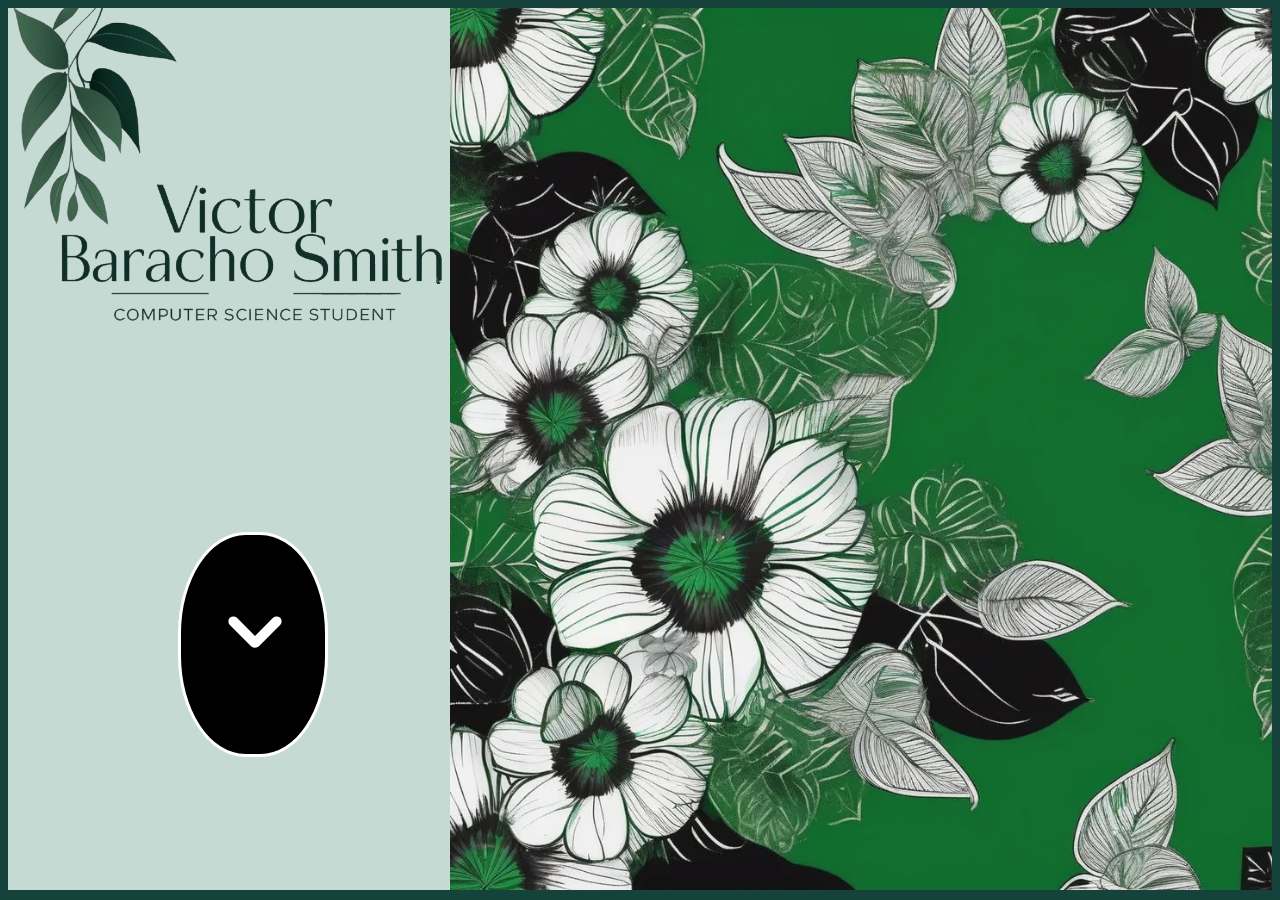
<file: index.html>
<!DOCTYPE html>
<html lang="en">

<head>
    <meta charset="UTF-8">
    <meta name="viewport" content="width=device-width, initial-scale=1.0">
    <title>Document</title>
    <link rel="stylesheet" href="index.css">
</head>

<body>

    <div id="divinicio">
        <aside>
            <div><img src="logo.png" alt=""></div>


            <div id="Dbutao">
                <button class="botaoseta" id="button">
                    <div id="divseta">

                        <span id="spanseta"></span> <span id="spanseta"></span>
                    </div>
                    <a href="#main" id="Amain">click</a>
                </button>
            </div>
        </aside>

        <main>
    </div>

    </main>
    <div id="main">

        <section id="secSobreMim">

            <div id="dOTB"> Olá, tudo bem?</div>
            <div id="SouVictor"> Sou victor Baracho Smith</div>
            <div id="txtSobreMIm">Sou Victor um estudante de Tecnologias com uma paixão particular por codificação e
                desenvolvimento de software. Atualmente, estou cursando o segundo ano no COTEMIG.


                Minha jornada no mundo da tecnologia começou com um interesse inicial em criar soluções eficientes.
                Desde então, venho me especializando em diversas linguagens de programação, como C#, JavaScript, Python,
                HTML e CSS.</div>
            <!-- SEPARAR ESSE TEXTO EM 2 PARA ADICIONAR OS DEVIDOS ESPAÇOS -->
        </section>

        <section id="secBranca">
            <a href="sobreMim.html"> <button id="btnsobremim"> Sobre mim</button> </a>
            <a href=""> <button id="btnsobremim"> Habilidades</button> </a>
            <a href=""> <button id="btnsobremim"> Projetos</button> </a>



        </section>




    </div>



 

</body>
<script src="index.js"></script>

</html>
</file>
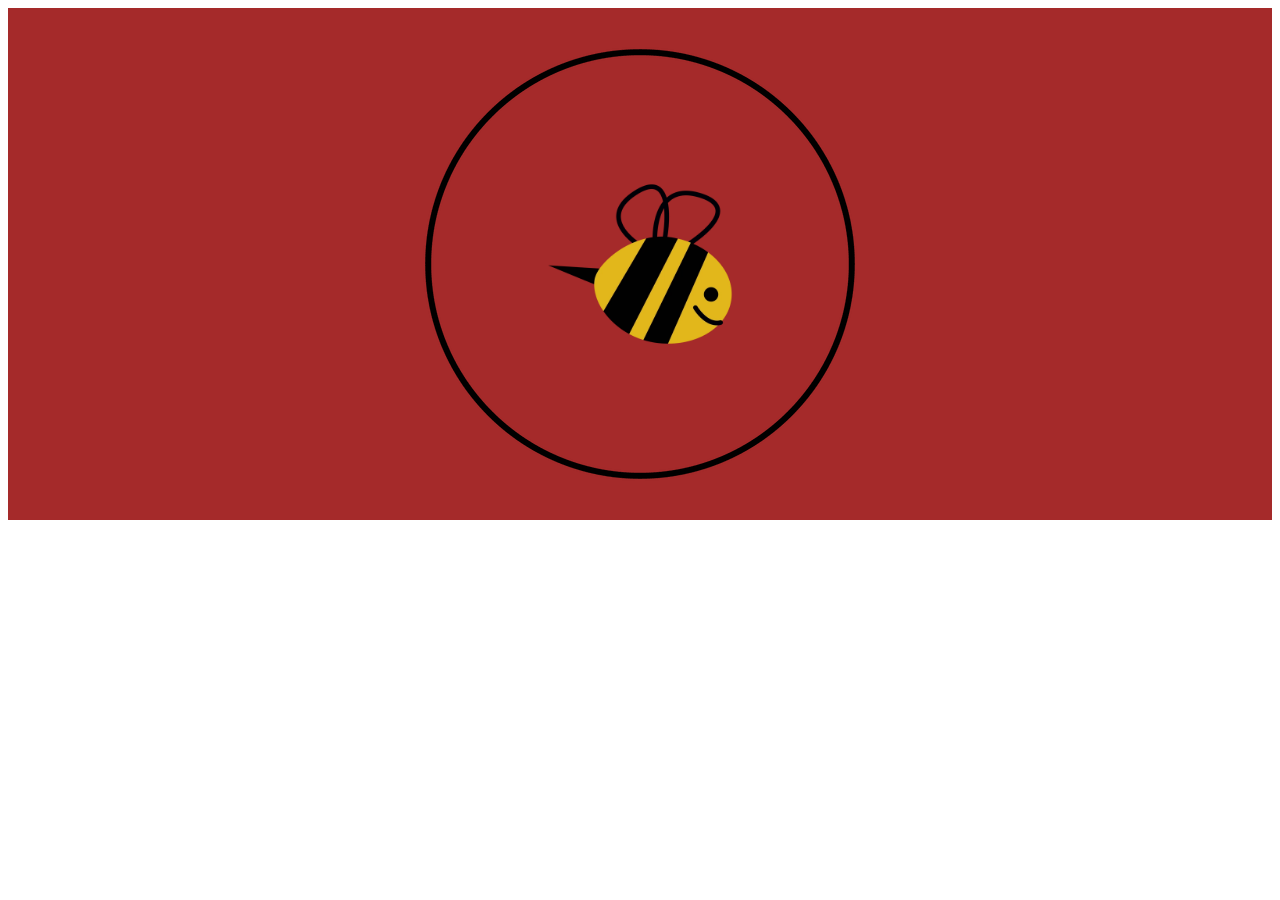
<file: mari.html>
<!DOCTYPE html>
<html lang="en">
<head>
    <meta charset="UTF-8">
    <meta name="viewport" content="width=device-width, initial-scale=1.0">
    <title>Document</title>
    <link rel="stylesheet" href="mari.css">
</head>
<body>
    <div>

        <img src="circle-round-d96eb3.webp" alt="" class="img1">
        <img src="smiley-bee-flat-789081.webp" height="200vh" alt="" class="img2">



    </div>
    
</body>
</html>
</file>
<file: index.css>
body {
    margin: 2;
    background-color: #16423C;
}

html {
    scroll-behavior: smooth;
}

aside {
    width: 35%;
    background-color: #C4DAD2;
    height: 98vh;
}

main {
    background-image: url(preview\ \(1\).webp);
    height: 98vh;
    width: 65%;
    object-fit: cover;
    background-size: cover;

}




#Dbutao {
    margin-left: 170px;
}

.botaoseta {
    margin-top: 20px;
    background-color: black;
    color: white;
    border-color: black;
    border: solid;
    border-radius: 45%;
    width: 150px;
    height: 225px;
    font-size: 16px;
    cursor: pointer;
    transition: background-color 0.3s;
    display: flex;

}

.botao:hover {
    background-color: #333;
}

#spanseta {
    width: 10px;
    height: 40px;
    background: white;
    border-radius: 5px;
    margin: 6px;
    animation: move 1.1s infinite ease-in-out;
    animation-name: seta;
}

#divseta {
    display: flex;
    margin-left: 46px;
    margin-top: 70px;
}

#spanseta:nth-of-type(1) {
    transform: rotate(-45deg);
}

#spanseta:nth-of-type(2) {
    transform: rotate(45deg);
}

@keyframes seta {

    0% {
        margin-top: 0;
    }

    50% {
        margin-top: 40px;
    }

    100% {
        margin-top: 0px;
    }
}

#main {
    display: none;



}

#divinicio {
    display: flex;
}

#Amain {
    opacity: 0;
}

/*   ----------------------------------------------------------------      */

#dOTB {
    margin-top: 100px;
    margin-left: 42.5%;
    font-size: 40px;
}

#SouVictor {
    color: white;
    margin-left: 37%;
    font-size: 40px;
    position: relative;
    margin-top: 20px;
}

#SouVictor::after {
    content: "";
    position: absolute;
    width: 53%;
    height: 1px;
    background-color: white;
    top: 120%;
    left: -5%;
}

#txtSobreMIm {
    margin-top: 30px;
    width: 50%;
    font-size: 28px;
    color: white;
    margin-left: 27%;
}

#secSobreMim {
    height: 80vh;
    width: 100%;
}

/* -------------------------------------------------- */

#secBranca {
    height: 50vh;
    width: 100%;
    background-color: rgba(255, 255, 255, 0.9);
    display: flex;
  
    background-image: url(Leonardo_Phoenix_A_delicate_intricate_black_and_white_illustra_0.jpg) ;
    object-fit: cover;
    background-size: cover;
    background-blend-mode: overlay;
    
    
}

/* -------------------------------------------- BOTOES */

#btnsobremim {
    width: 80%;
    height: 15vh;
    background-color: #333;
    border-radius: 15px;
    margin-top: 9%;
    border: solid;
    font-size: 3vh;
    color: #c4dad2;
    background-image: url(green-floating-leaves-flying-leaves-green-leaf-dancing-png.webp);
    background-size: 50%;
    transition: 1s;
    margin-left: 3%;
}
#btnsobremim:hover{animation: folhas 2s ; opacity: 0.8;}

@keyframes folhas {
    from{background-position: 0% 0%;}
    to{background-position: 100% 0%;}
  
   
    
}
a {width: 100%; padding: 5%;}

/* ---------------------------------------------------- */
</file>
<file: mari.css>
div{background-color: brown;
    position: relative;
    display: flex;
    justify-content: center;
    align-items: center;
}

.img2{
    position: absolute;
    left: 50%;
    top: 50%;
    transform: translate(-50%,-50% );
}
</file>
